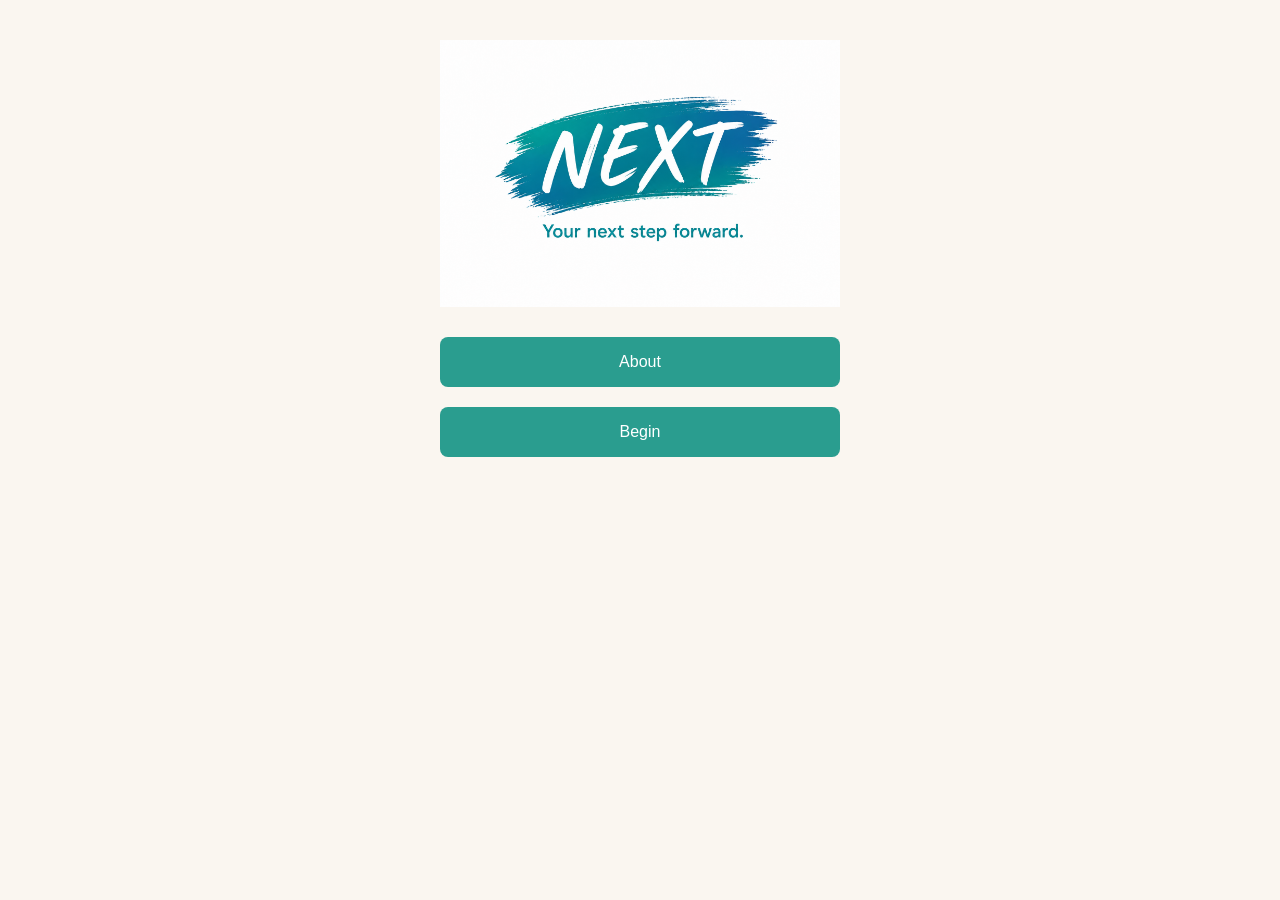
<file: index.html>
<!DOCTYPE html>
<html lang="en">
  <head>
    <meta charset="UTF-8" />
    <meta name="viewport" content="width=device-width, initial-scale=1.0" />
    <title>NEXT</title>
    <link rel="stylesheet" href="style.css" />
  </head>
  <body>
    <div id="welcome">
      <img src="nextlogo.png" alt="NEXT - Your next step forward" style="width: 100%; max-width: 400px; display: block; margin: 0 auto 20px auto;" />
      <button onclick="document.getElementById('about').style.display='block'">About</button>
      <button onclick="window.location.href='next.html'">Begin</button>
    <div id="about" style="display:none;">
      <h2>About NEXT</h2>
      <p>When I returned home after incarceration, I quickly realized that reentry wasn't just about finding a job or getting an ID—it was about trying to figure out what to do next while feeling overwhelmed by everything at once.</p>
      <p>I created NEXT because I wanted to build the resource I wish I had when I came home. My hope is that even one clear next step can help someone feel a little less overwhelmed and a little more confident about moving forward.</p>
      <p>This is just the beginning. My goal is to use technology to make reentry more accessible, less overwhelming, and more successful through practical guidance and real-world experience.</p>
      <p><em>Every journey begins with the next step forward.</em></p>
      <button onclick="document.getElementById('about').style.display='none'">← Back</button>
    </div>
  </body>
</html>
</file>
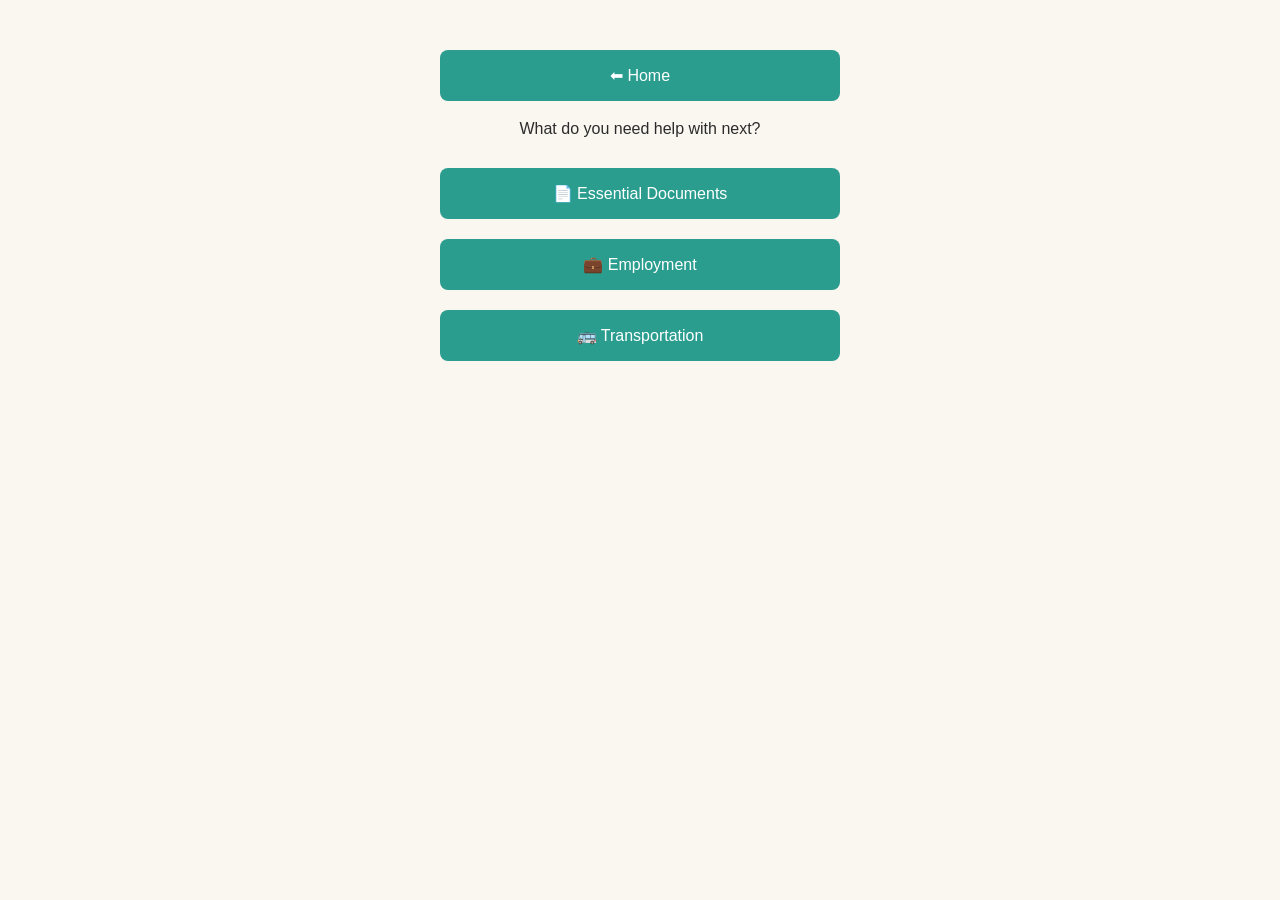
<file: next.html>
<!DOCTYPE html>
<html lang="en">
  <head>
    <meta charset="UTF-8" />
    <meta name="viewport" content="width=device-width, initial-scale=1.0" />
    <title>NEXT</title>
    <link rel="stylesheet" href="style.css" />
  </head>
  <body>
    <div id="welcome">
      <button onclick="window.location.href='index.html'">⬅ Home</button>
      <p>What do you need help with next?</p>
      <button onclick="showGuide('documents')">📄 Essential Documents</button>
      <button onclick="showGuide('employment')">💼 Employment</button>
      <button onclick="showGuide('transportation')">🚌 Transportation</button>
    </div>
    <div id="documents" class="guide">
      <h2>📄 Essential Documents</h2>
      <p>You do not need to gather everything at once. Start with what you need most urgently.</p>
      <h3>1. Birth Certificate</h3>
      <p>You may need a certified copy for identification, benefits, employment paperwork, or replacing other documents.</p>
      <h3>2. State ID or Driver's License</h3>
      <p>A current photo ID is often needed for employment, housing, banking, healthcare, and many everyday tasks.</p>
      <h3>3. Social Security Card</h3>
      <p>You may need your card or Social Security number for employment and other applications.</p>
      <h3>4. Diploma, GED, or Education Records</h3>
      <p>Gather proof of your highest level of education, including any vocational training or certificates earned while incarcerated.</p>
      <h3>5. Release Documents</h3>
      <p>Keep your release paperwork and any documents you received when you came home together in one safe place.</p>
      <h3>6. Supervision Information</h3>
      <p>If applicable, save your officer's name, phone number, office address, reporting instructions, and next appointment somewhere easy to find.</p>
      <h3>7. Health Insurance Information</h3>
      <p>Keep your insurance card, member information, or other healthcare coverage details accessible.</p>
      <p><strong>Your next step:</strong> Look through this list. What do you already have? What are you missing? Start with the missing document you need most urgently.</p>
      <button onclick="showWelcome()">← Choose another need</button>
    </div>
    <div id="employment" class="guide">
      <h2>💼 Employment</h2>
      <p>You do not have to have everything figured out today. Start with what you already have.</p>
      <h3>1. Work Experience</h3>
      <p>Write down your previous jobs, work assignments completed while incarcerated, volunteer experience, and any other responsibilities that demonstrate your skills and reliability.</p>
      <h3>2. Skills, Training, and Certifications</h3>
      <p>List skills you already have — including certifications, vocational training, technical skills, and skills gained through lived experience.</p>
      <h3>3. Resume</h3>
      <p>Turn your experience into a clear resume focused on what you can contribute. If you need help, many reentry and workforce programs offer free resume assistance.</p>
      <h3>4. References</h3>
      <p>Identify people who can speak to your character and work ethic. This could include former employers, teachers, mentors, program staff, or community members.</p>
      <h3>5. Cover Letters</h3>
      <p>A short cover letter can help you introduce yourself and explain why you are a strong candidate before an employer meets you.</p>
      <h3>6. Know Your Story</h3>
      <p>Think about how you want to talk about your background if an employer asks. Practice telling your story until you feel comfortable with it. You do not need to share every detail — prepare a brief, honest answer that takes responsibility, shows your growth, and brings the conversation back to who you are today and what you can contribute.</p>
      <p><strong>Your next step:</strong> Look through this list and choose the one thing that is keeping you from moving forward. Start there. You do not have to complete everything today.</p>
      <button onclick="showWelcome()">← Choose another need</button>
    </div>
    <div id="transportation" class="guide">
      <h2>🚌 Transportation</h2>
      <p>Reliable transportation is one of the most practical things you can plan for. Start by understanding your options.</p>
      <h3>1. Public Transportation</h3>
      <p>Find out what bus, light rail, or other public transit is available where you live. Learn how to plan a route, check schedules, pay fares, and identify the stops closest to home, work, and important appointments.</p>
      <h3>2. Rides When You Need Them</h3>
      <p>Identify options for trips that public transportation cannot cover or when timing is critical. These might include Uber, Lyft, taxis, or rides from trusted family and friends.</p>
      <h3>3. Walking and Biking</h3>
      <p>Consider what is realistically within walking or biking distance. Think about the route, weather, safety, and how long the trip will take.</p>
      <h3>4. Transportation Assistance</h3>
      <p>Some workforce and reentry programs may help with transportation costs, bus passes, or other support. Ask employment programs, reentry organizations, and community resource providers what assistance is currently available.</p>
      <h3>5. Have a Backup Plan</h3>
      <p>Think about what you will do if your usual transportation falls through. Save important phone numbers and know your second option before you need it.</p>
      <h3>6. Know Your Regular Routes</h3>
      <p>Identify the places you need to reach most often — work, appointments, healthcare, grocery stores, or family. Learn the route and travel time before an important day whenever possible.</p>
      <p><strong>Your next step:</strong> Choose the place you most need to reach this week. Find your first transportation option and one backup option.</p>
      <button onclick="showWelcome()">← Choose another need</button>
    </div>
    <script src="script.js"></script>
  </body>
</html>
</file>
<file: style.css>
body {
  font-family: Arial, sans-serif;
  max-width: 700px;
  margin: 0 auto;
  padding: 40px 20px;
  background-color: #FAF6F0;
  color: #2C2C2C;
}
h1 {
  font-size: 3rem;
  letter-spacing: 8px;
  margin-bottom: 5px;
  color: #2A9D8F;
}
h2 {
  font-size: 1.6rem;
  margin-bottom: 10px;
  color: #2A9D8F;
}
h3 {
  margin-top: 20px;
  margin-bottom: 4px;
  color: #21867A;
}
p {
  line-height: 1.7;
  margin-top: 4px;
}
button {
  display: block;
  width: 100%;
  max-width: 400px;
  padding: 16px;
  margin: 10px auto;
  font-size: 1rem;
  background-color: #2A9D8F;
  color: white;
  border: none;
  border-radius: 8px;
  cursor: pointer;
}
button:hover {
  background-color: #21867A;
}
.guide {
  display: none;
}
#welcome {
  display: flex;
  flex-direction: column;
  align-items: center;
}
#welcome img {
  display: block;
  margin: 0 auto 20px auto;
}
</file>
